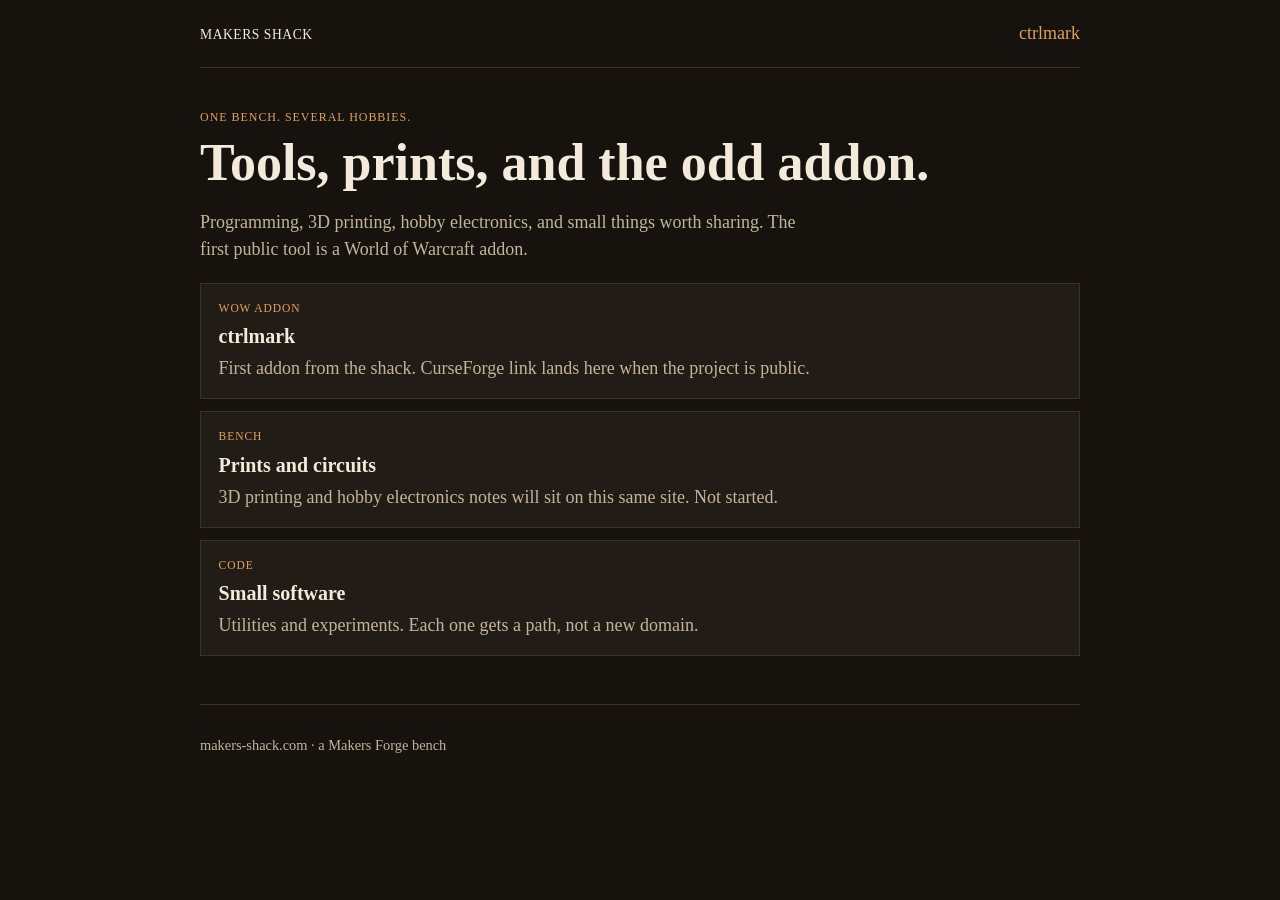
<file: index.html>
<!DOCTYPE html>
<html lang="en">
<head>
  <meta charset="utf-8">
  <meta name="viewport" content="width=device-width, initial-scale=1">
  <title>Makers Shack</title>
  <meta name="description" content="Makers Shack — programming, 3D printing, hobby electronics, and small tools.">
  <link rel="stylesheet" href="/css/site.css">
</head>
<body>
  <header class="top">
    <a class="mark" href="/">Makers Shack</a>
    <nav>
      <a href="/ctrlmark/">ctrlmark</a>
    </nav>
  </header>
  <main>
    <p class="kicker">One bench. Several hobbies.</p>
    <h1>Tools, prints, and the odd addon.</h1>
    <p class="lede">Programming, 3D printing, hobby electronics, and small things worth sharing. The first public tool is a World of Warcraft addon.</p>
    <ul class="cards">
      <li>
        <a href="/ctrlmark/">
          <span class="tag">WoW addon</span>
          <strong>ctrlmark</strong>
          <span>First addon from the shack. CurseForge link lands here when the project is public.</span>
        </a>
      </li>
      <li>
        <div>
          <span class="tag">Bench</span>
          <strong>Prints and circuits</strong>
          <span>3D printing and hobby electronics notes will sit on this same site. Not started.</span>
        </div>
      </li>
      <li>
        <div>
          <span class="tag">Code</span>
          <strong>Small software</strong>
          <span>Utilities and experiments. Each one gets a path, not a new domain.</span>
        </div>
      </li>
    </ul>
  </main>
  <footer>
    <p>makers-shack.com · a Makers Forge bench</p>
  </footer>
</body>
</html>
</file>
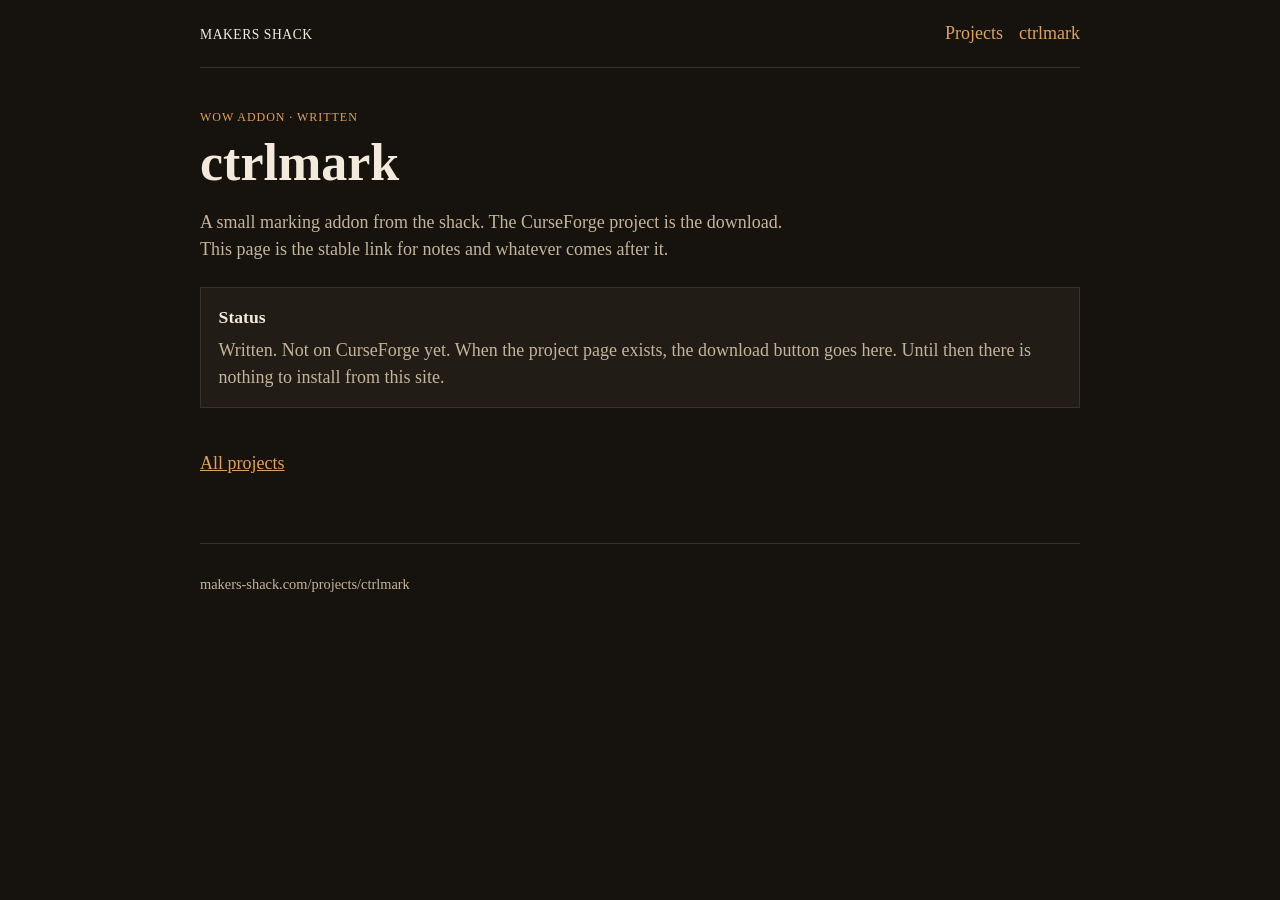
<file: ctrlmark/index.html>
<!DOCTYPE html>
<html lang="en">
<head>
  <meta charset="utf-8">
  <meta http-equiv="refresh" content="0; url=/projects/ctrlmark/">
  <link rel="canonical" href="/projects/ctrlmark/">
  <title>ctrlmark</title>
</head>
<body>
  <p><a href="/projects/ctrlmark/">ctrlmark</a></p>
</body>
</html>
</file>
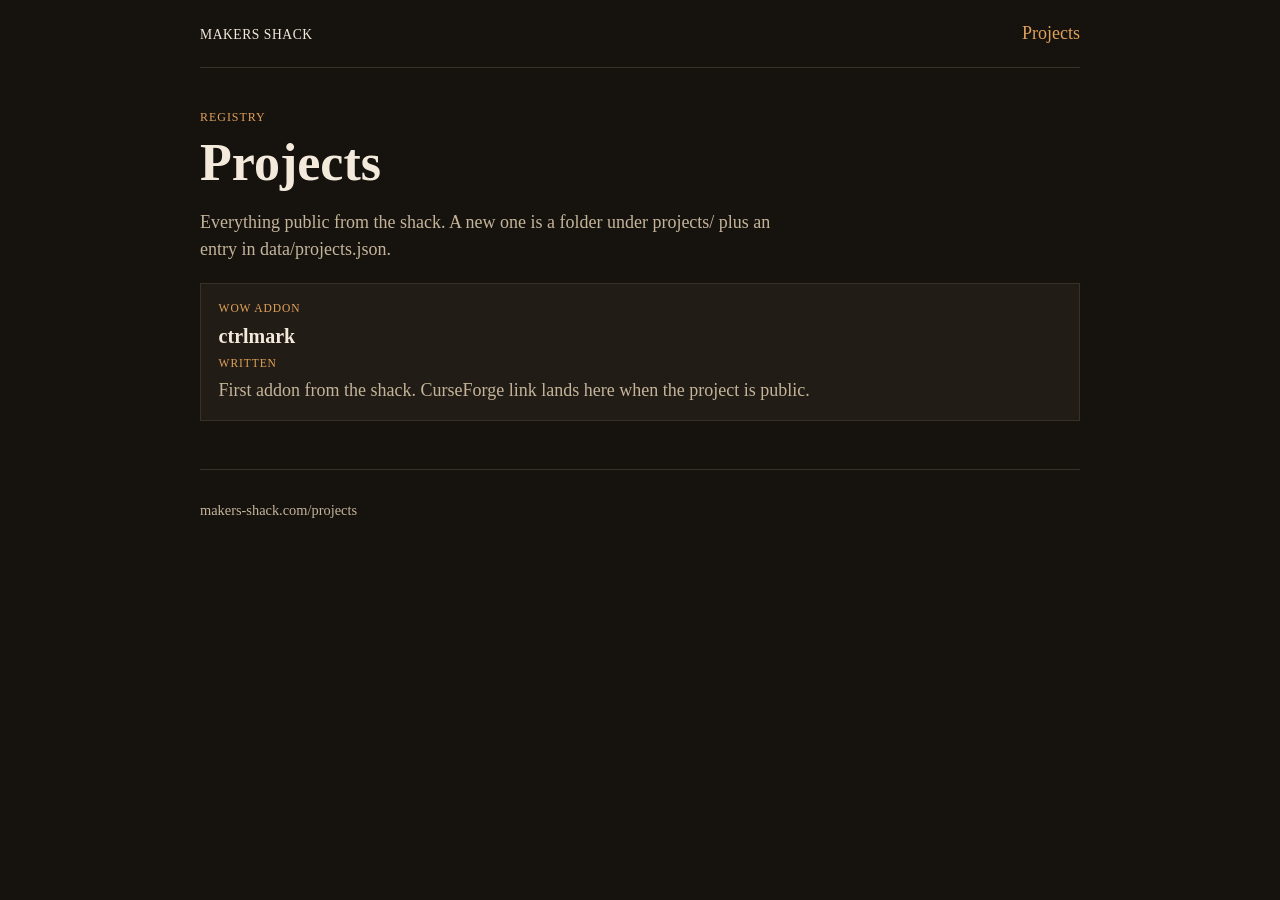
<file: projects/index.html>
<!DOCTYPE html>
<html lang="en">
<head>
  <meta charset="utf-8">
  <meta name="viewport" content="width=device-width, initial-scale=1">
  <title>Projects — Makers Shack</title>
  <meta name="description" content="Projects from Makers Shack.">
  <link rel="stylesheet" href="/css/site.css">
</head>
<body>
  <header class="top">
    <a class="mark" href="/">Makers Shack</a>
    <nav>
      <a href="/projects/" aria-current="page">Projects</a>
    </nav>
  </header>
  <main>
    <p class="kicker">Registry</p>
    <h1>Projects</h1>
    <p class="lede">Everything public from the shack. A new one is a folder under projects/ plus an entry in data/projects.json.</p>
    <ul class="cards" data-projects>
      <li><a href="/projects/ctrlmark/"><span class="tag">WoW addon</span><strong>ctrlmark</strong><span class="status">written</span><span>First addon from the shack. CurseForge link lands here when the project is public.</span></a></li>
    </ul>
  </main>
  <footer>
    <p>makers-shack.com/projects</p>
  </footer>
  <script src="/js/site.js"></script>
</body>
</html>
</file>
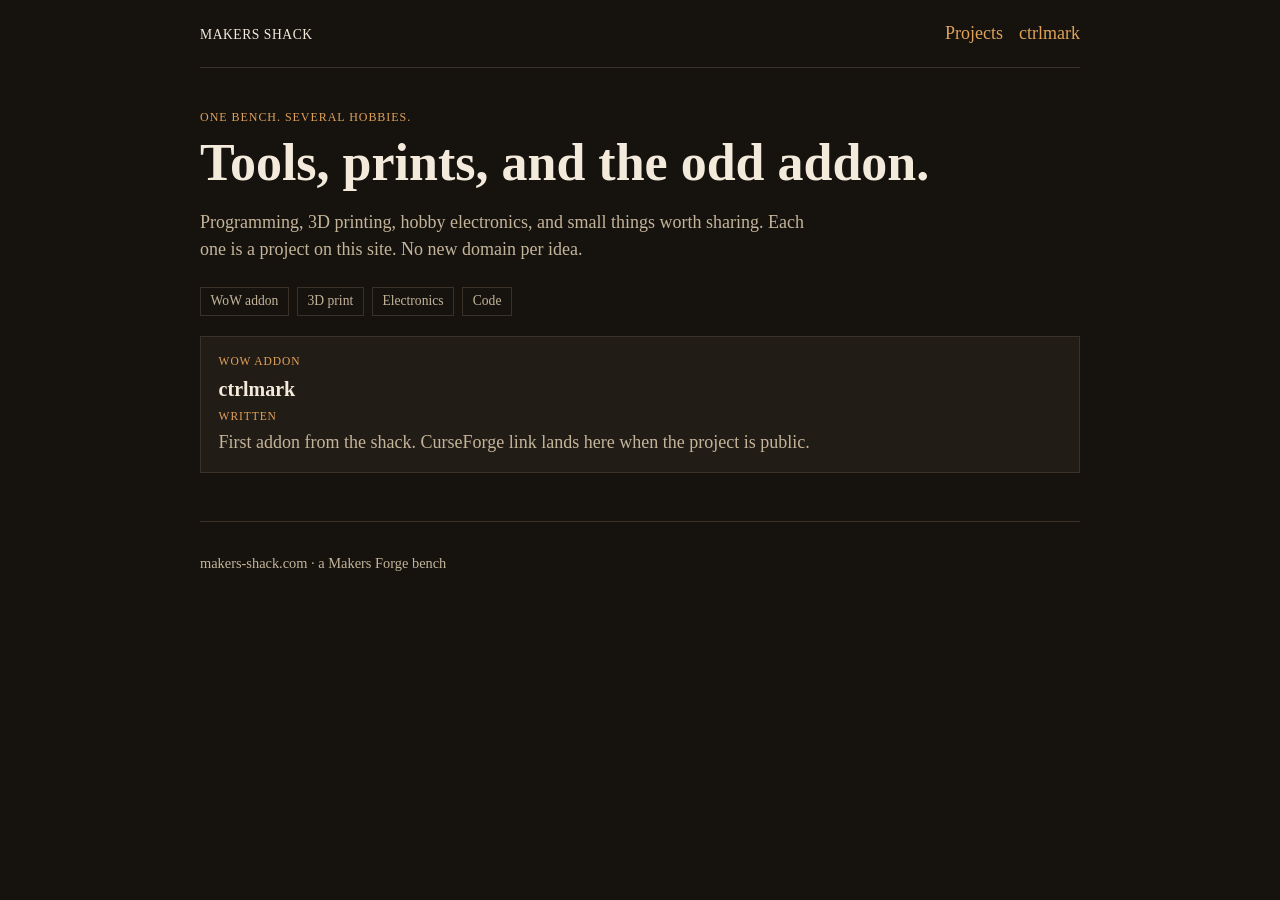
<file: public/index.html>
<!DOCTYPE html>
<html lang="en">
<head>
  <meta charset="utf-8">
  <meta name="viewport" content="width=device-width, initial-scale=1">
  <title>Makers Shack</title>
  <meta name="description" content="Makers Shack — programming, 3D printing, hobby electronics, and small tools.">
  <link rel="stylesheet" href="/css/site.css">
</head>
<body>
  <header class="top">
    <a class="mark" href="/">Makers Shack</a>
    <nav>
      <a href="/projects/">Projects</a>
      <a href="/projects/ctrlmark/">ctrlmark</a>
    </nav>
  </header>
  <main>
    <p class="kicker">One bench. Several hobbies.</p>
    <h1>Tools, prints, and the odd addon.</h1>
    <p class="lede">Programming, 3D printing, hobby electronics, and small things worth sharing. Each one is a project on this site. No new domain per idea.</p>
    <ul class="lanes">
      <li>WoW addon</li>
      <li>3D print</li>
      <li>Electronics</li>
      <li>Code</li>
    </ul>
    <ul class="cards" data-projects>
      <li><a href="/projects/ctrlmark/"><span class="tag">WoW addon</span><strong>ctrlmark</strong><span class="status">written</span><span>First addon from the shack. CurseForge link lands here when the project is public.</span></a></li>
    </ul>
  </main>
  <footer>
    <p>makers-shack.com · a Makers Forge bench</p>
  </footer>
  <script src="/js/site.js"></script>
</body>
</html>
</file>
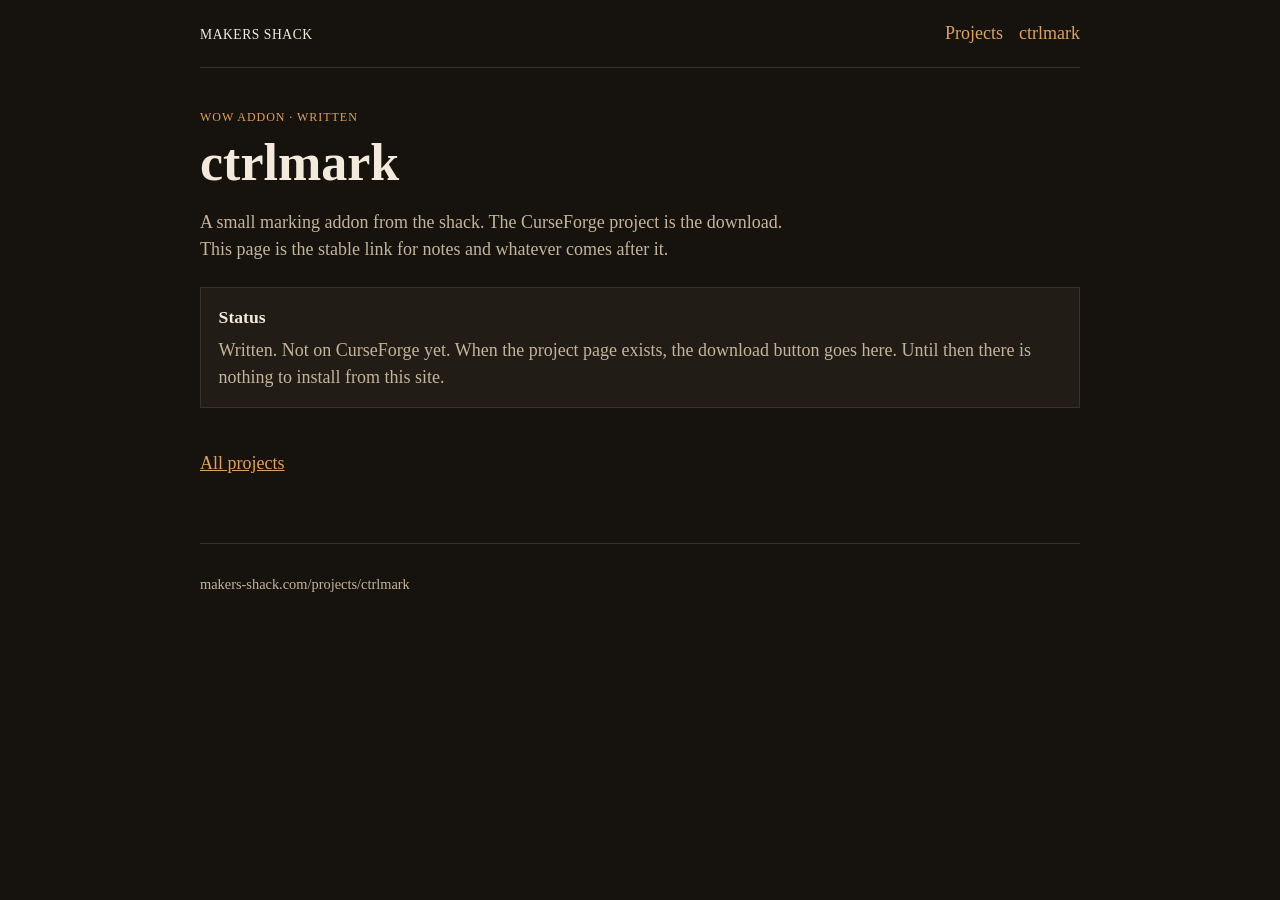
<file: projects/ctrlmark/index.html>
<!DOCTYPE html>
<html lang="en">
<head>
  <meta charset="utf-8">
  <meta name="viewport" content="width=device-width, initial-scale=1">
  <title>ctrlmark — Makers Shack</title>
  <meta name="description" content="ctrlmark, a World of Warcraft addon from Makers Shack.">
  <link rel="stylesheet" href="/css/site.css">
</head>
<body>
  <header class="top">
    <a class="mark" href="/">Makers Shack</a>
    <nav>
      <a href="/projects/">Projects</a>
      <a href="/projects/ctrlmark/" aria-current="page">ctrlmark</a>
    </nav>
  </header>
  <main>
    <p class="kicker">WoW addon · written</p>
    <h1>ctrlmark</h1>
    <p class="lede">A small marking addon from the shack. The CurseForge project is the download. This page is the stable link for notes and whatever comes after it.</p>
    <section class="panel">
      <h2>Status</h2>
      <p>Written. Not on CurseForge yet. When the project page exists, the download button goes here. Until then there is nothing to install from this site.</p>
    </section>
    <p><a class="back" href="/projects/">All projects</a></p>
  </main>
  <footer>
    <p>makers-shack.com/projects/ctrlmark</p>
  </footer>
</body>
</html>
</file>
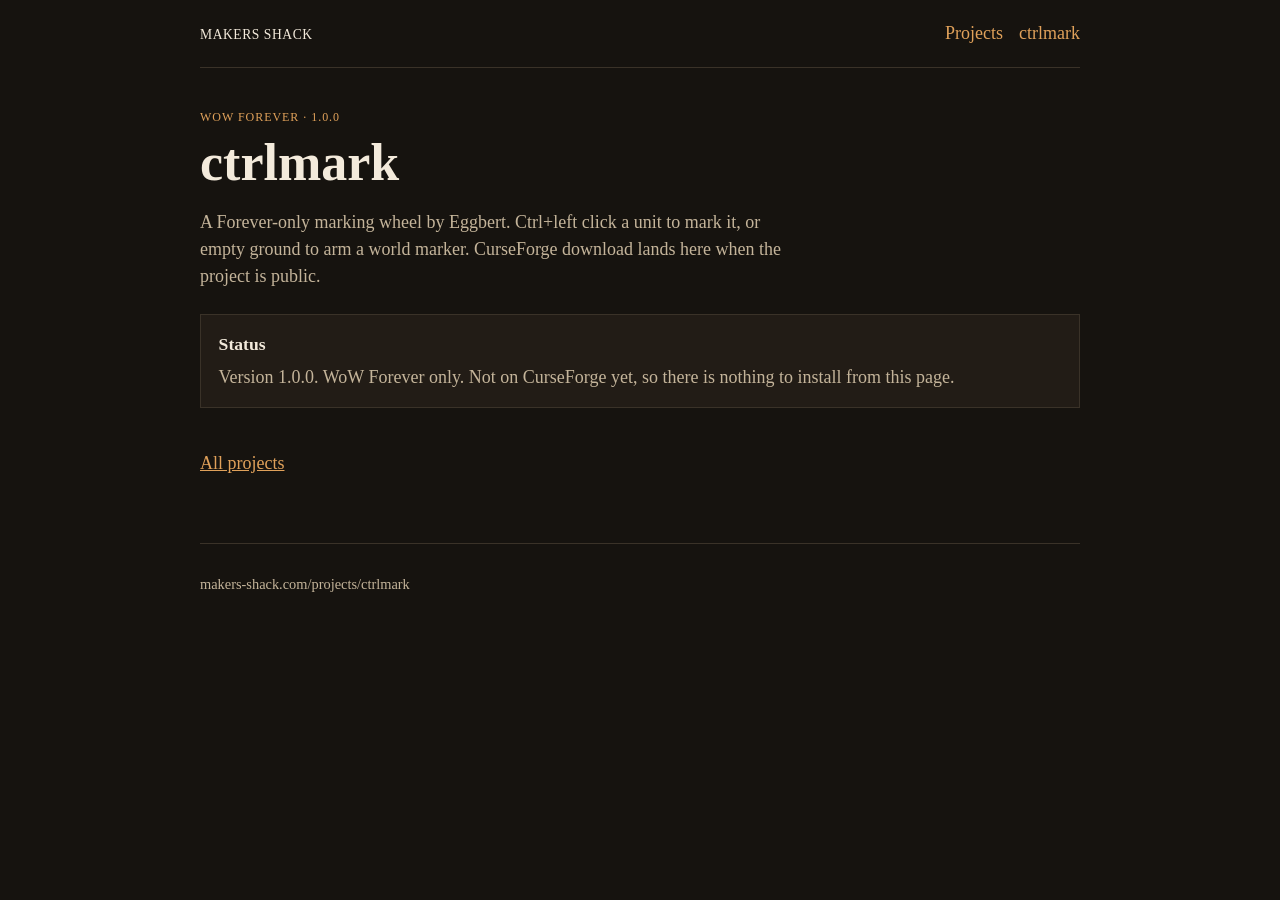
<file: public/projects/ctrlmark/index.html>
<!DOCTYPE html>
<html lang="en">
<head>
  <meta charset="utf-8">
  <meta name="viewport" content="width=device-width, initial-scale=1">
  <title>ctrlmark — Makers Shack</title>
  <meta name="description" content="ctrlmark, a World of Warcraft addon from Makers Shack.">
  <link rel="stylesheet" href="/css/site.css">
</head>
<body>
  <header class="top">
    <a class="mark" href="/">Makers Shack</a>
    <nav>
      <a href="/projects/">Projects</a>
      <a href="/projects/ctrlmark/" aria-current="page">ctrlmark</a>
    </nav>
  </header>
  <main>
    <p class="kicker">WoW Forever · 1.0.0</p>
    <h1>ctrlmark</h1>
    <p class="lede">A Forever-only marking wheel by Eggbert. Ctrl+left click a unit to mark it, or empty ground to arm a world marker. CurseForge download lands here when the project is public.</p>
    <section class="panel">
      <h2>Status</h2>
      <p>Version 1.0.0. WoW Forever only. Not on CurseForge yet, so there is nothing to install from this page.</p>
    </section>
    <p><a class="back" href="/projects/">All projects</a></p>
  </main>
  <footer>
    <p>makers-shack.com/projects/ctrlmark</p>
  </footer>
</body>
</html>
</file>
<file: css/site.css>
:root {
  color-scheme: dark;
  --bg: #16130f;
  --ink: #f3eadb;
  --muted: #c4b49a;
  --line: #3a3228;
  --accent: #e0a15a;
  --card: #221c16;
}
* { box-sizing: border-box; }
body {
  margin: 0;
  font: 18px/1.5 Georgia, "Iowan Old Style", Palatino, serif;
  background: var(--bg);
  color: var(--ink);
}
a { color: var(--accent); }
.top, main, footer {
  width: min(880px, calc(100% - 2rem));
  margin-inline: auto;
}
.top {
  display: flex;
  justify-content: space-between;
  align-items: baseline;
  gap: 1rem;
  padding: 1.25rem 0;
  border-bottom: 1px solid var(--line);
}
.mark {
  color: var(--ink);
  text-decoration: none;
  letter-spacing: 0.04em;
  text-transform: uppercase;
  font-size: 0.85rem;
}
nav { display: flex; gap: 1rem; }
nav a { text-decoration: none; }
main { padding: 2.5rem 0 3rem; }
.kicker {
  margin: 0 0 0.5rem;
  color: var(--accent);
  letter-spacing: 0.08em;
  text-transform: uppercase;
  font-size: 0.75rem;
}
h1 {
  margin: 0 0 0.75rem;
  font-size: clamp(2rem, 5vw, 3.25rem);
  line-height: 1.1;
  font-weight: 600;
}
.lede { color: var(--muted); max-width: 38rem; }
.lanes {
  display: flex;
  flex-wrap: wrap;
  gap: 0.5rem;
  margin: 1.5rem 0 0;
  padding: 0;
  list-style: none;
}
.lanes li {
  border: 1px solid var(--line);
  padding: 0.2rem 0.6rem;
  color: var(--muted);
  font-size: 0.85rem;
}
.cards {
  list-style: none;
  padding: 0;
  margin: 1.25rem 0 0;
  display: grid;
  gap: 0.75rem;
}
.cards a, .cards div {
  display: grid;
  gap: 0.25rem;
  padding: 1rem 1.1rem;
  background: var(--card);
  border: 1px solid var(--line);
  color: inherit;
  text-decoration: none;
}
.cards strong { font-size: 1.25rem; }
.cards span:last-child { color: var(--muted); }
.tag, .status {
  color: var(--accent);
  font-size: 0.72rem;
  letter-spacing: 0.08em;
  text-transform: uppercase;
}
.panel {
  margin-top: 1.5rem;
  padding: 1rem 1.1rem;
  border: 1px solid var(--line);
  background: var(--card);
}
.panel h2 { margin: 0 0 0.4rem; font-size: 1.1rem; }
.panel p { margin: 0; color: var(--muted); }
.back { display: inline-block; margin-top: 1.5rem; }
footer {
  padding: 1rem 0 2rem;
  color: var(--muted);
  border-top: 1px solid var(--line);
  font-size: 0.9rem;
}
</file>
